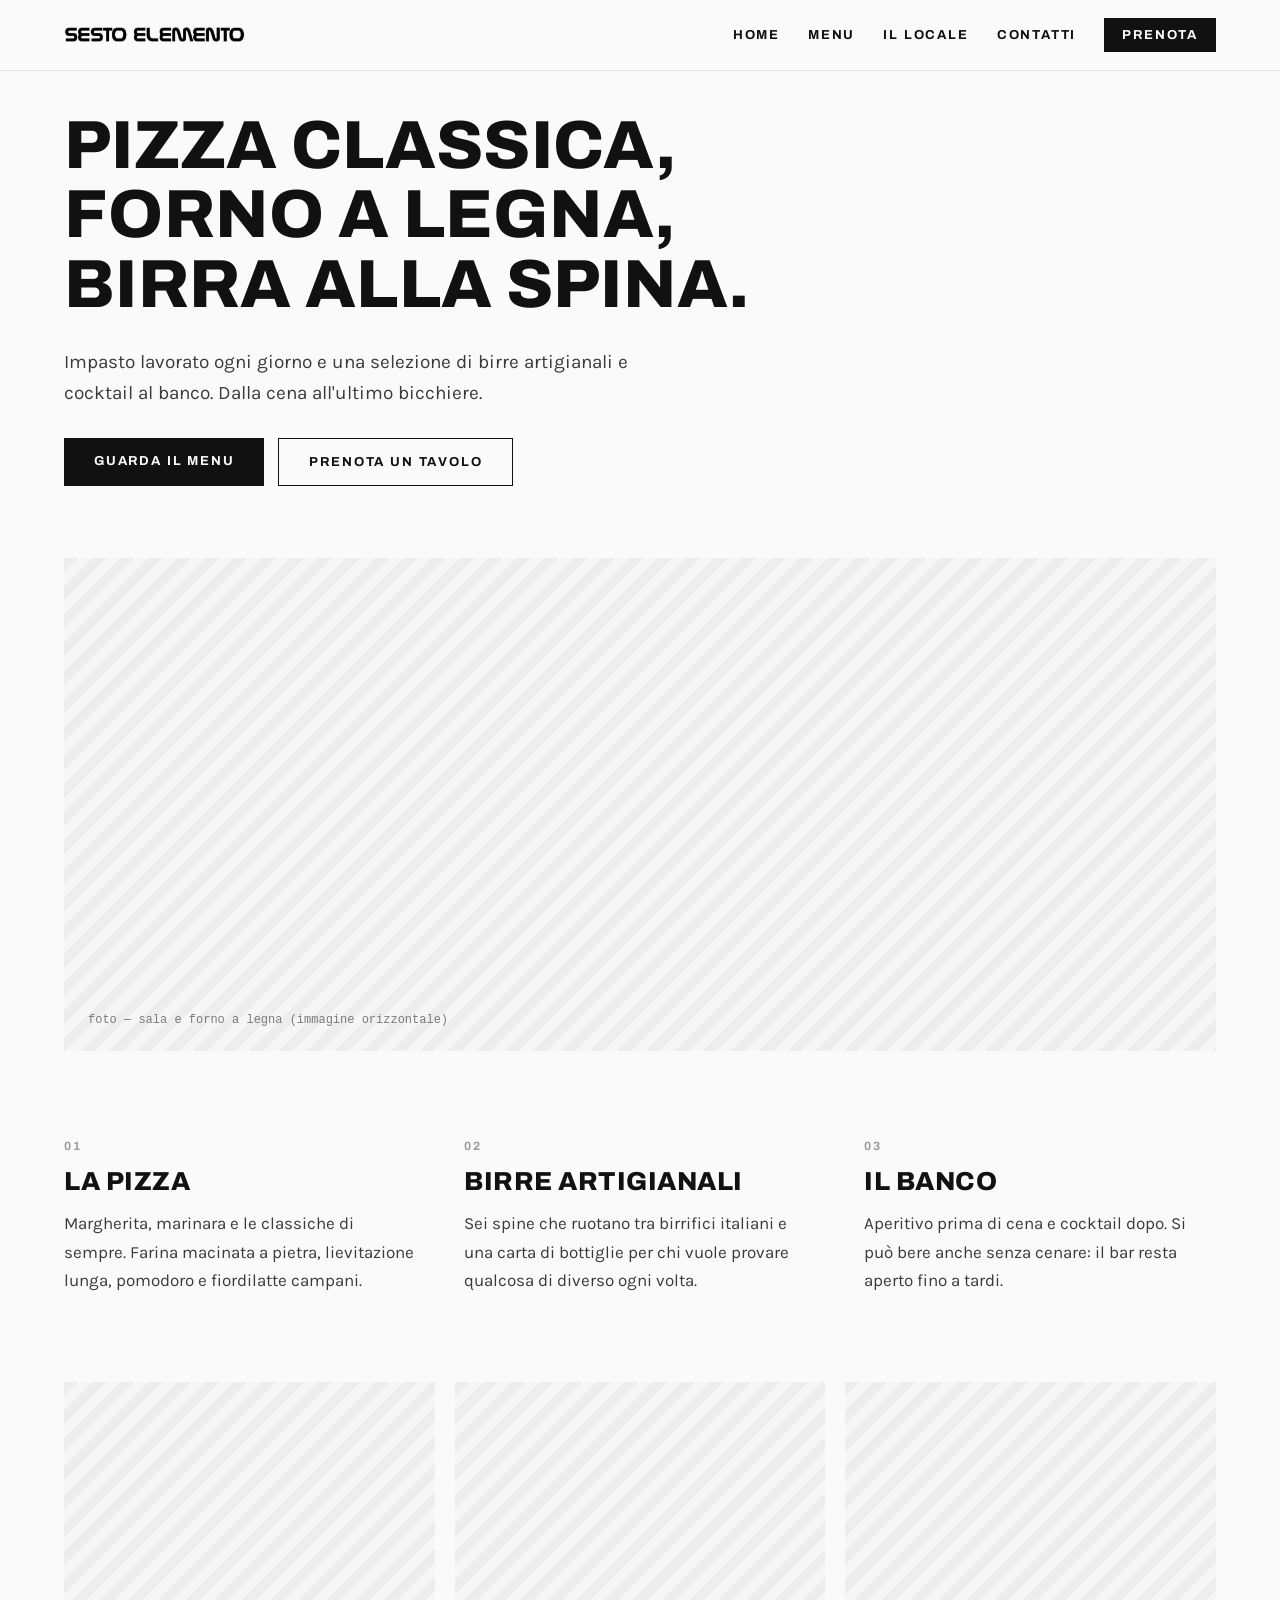
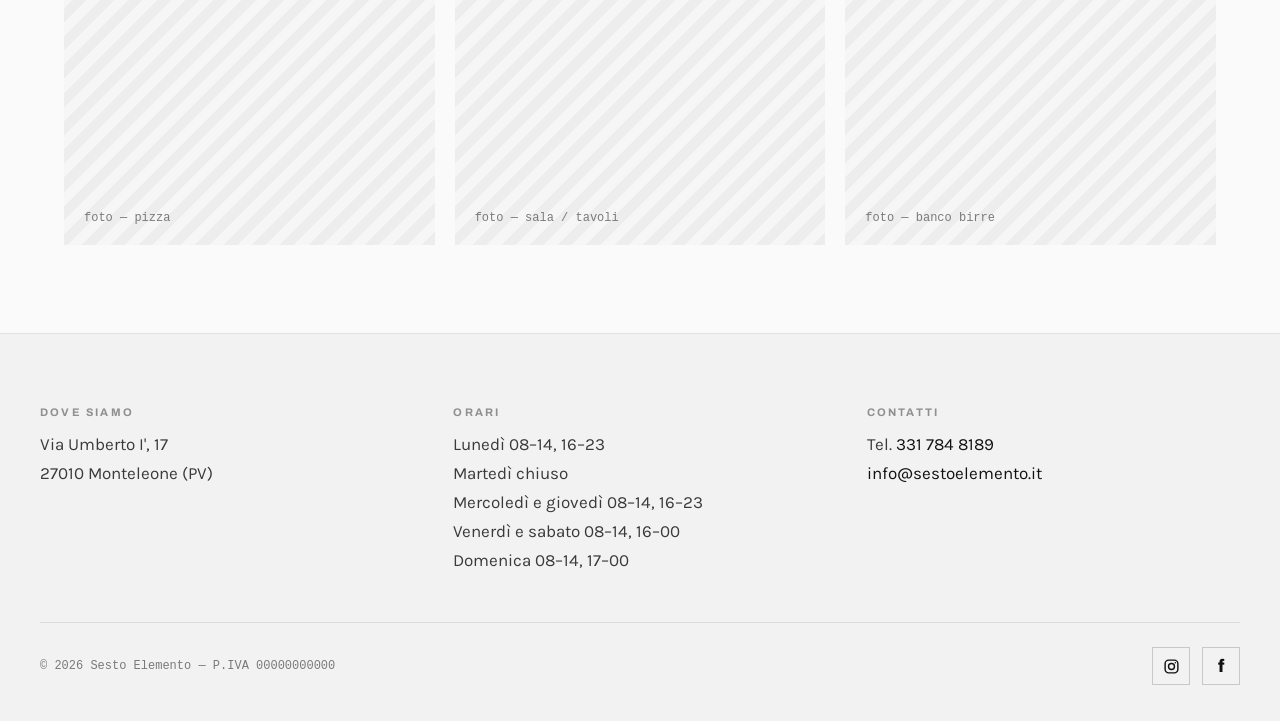
<file: index.html>
<!DOCTYPE html>
<html lang="it">
<head>
  <meta charset="utf-8" />
  <meta name="viewport" content="width=device-width, initial-scale=1" />
  <title>Sesto Elemento — Pizzeria &amp; Bar</title>
  <meta name="description" content="Pizzeria e bar a Monteleone (PV). Pizza classica cotta nel forno a legna, birre artigianali alla spina e cocktail al banco." />

  <link rel="preconnect" href="https://fonts.googleapis.com" />
  <link rel="preconnect" href="https://fonts.gstatic.com" crossorigin />
  <link href="https://fonts.googleapis.com/css2?family=Archivo:wght@500;700;800&family=Karla:wght@400;500;700&display=swap" rel="stylesheet" />
  <link rel="stylesheet" href="css/style.css" />
</head>
<body>

  <a class="skip-link" href="#contenuto">Vai al contenuto</a>

  <header class="site-header">
    <nav class="nav">
      <a class="nav-logo" href="index.html">
        <img src="assets/logo-sesto-elemento.png" alt="Sesto Elemento" />
      </a>

      <button class="nav-toggle" type="button" aria-expanded="false" aria-controls="nav-links" aria-label="Apri il menu di navigazione">
        <span></span>
      </button>

      <div class="nav-links" id="nav-links">
        <a href="index.html" aria-current="page">Home</a>
        <a href="menu.html">Menu</a>
        <a href="#locale">Il locale</a>
        <a href="#contatti">Contatti</a>
        <a class="btn btn-solid btn-sm"
           href="https://api.whatsapp.com/send/?phone=393317848189&amp;text&amp;type=phone_number&amp;app_absent=0"
           target="_blank" rel="noopener">Prenota</a>
      </div>
    </nav>
  </header>

  <main id="contenuto">

    <section class="hero">
      <h1 class="hero-title">Pizza classica,<br />forno a legna,<br />birra alla spina.</h1>
      <p class="hero-lead">Impasto lavorato ogni giorno e una selezione di birre artigianali e cocktail al banco. Dalla cena all'ultimo bicchiere.</p>
      <div class="hero-actions">
        <a class="btn btn-solid" href="menu.html">Guarda il menu</a>
        <a class="btn btn-outline"
           href="https://api.whatsapp.com/send/?phone=393317848189&amp;text&amp;type=phone_number&amp;app_absent=0"
           target="_blank" rel="noopener">Prenota un tavolo</a>
      </div>
    </section>

    <section class="media-band">
      <div class="placeholder placeholder-wide">
        <span class="placeholder-label">foto — sala e forno a legna (immagine orizzontale)</span>
      </div>
    </section>

    <section class="features" id="locale">
      <div class="features-grid">
        <div class="feature">
          <span class="feature-num">01</span>
          <h2 class="feature-title">La pizza</h2>
          <p class="feature-text">Margherita, marinara e le classiche di sempre. Farina macinata a pietra, lievitazione lunga, pomodoro e fiordilatte campani.</p>
        </div>
        <div class="feature">
          <span class="feature-num">02</span>
          <h2 class="feature-title">Birre artigianali</h2>
          <p class="feature-text">Sei spine che ruotano tra birrifici italiani e una carta di bottiglie per chi vuole provare qualcosa di diverso ogni volta.</p>
        </div>
        <div class="feature">
          <span class="feature-num">03</span>
          <h2 class="feature-title">Il banco</h2>
          <p class="feature-text">Aperitivo prima di cena e cocktail dopo. Si può bere anche senza cenare: il bar resta aperto fino a tardi.</p>
        </div>
      </div>
    </section>

    <section class="gallery">
      <div class="gallery-grid">
        <div class="placeholder placeholder-tall">
          <span class="placeholder-label">foto — pizza</span>
        </div>
        <div class="placeholder placeholder-tall">
          <span class="placeholder-label">foto — sala / tavoli</span>
        </div>
        <div class="placeholder placeholder-tall">
          <span class="placeholder-label">foto — banco birre</span>
        </div>
      </div>
    </section>

  </main>

  <footer class="site-footer" id="contatti">
    <div class="footer-inner">
      <div class="footer-grid">
        <div class="footer-col">
          <span class="footer-label">Dove siamo</span>
          <p class="footer-text">Via Umberto I', 17<br />27010 Monteleone (PV)</p>
        </div>
        <div class="footer-col">
          <span class="footer-label">Orari</span>
          <p class="footer-text">Lunedì 08–14, 16–23<br />Martedì chiuso<br />Mercoledì e giovedì 08–14, 16–23<br />Venerdì e sabato 08–14, 16–00<br />Domenica 08–14, 17–00</p>
        </div>
        <div class="footer-col">
          <span class="footer-label">Contatti</span>
          <p class="footer-text">Tel. <a href="tel:+393317848189">331 784 8189</a><br /><a href="mailto:info@sestoelemento.it">info@sestoelemento.it</a></p>
        </div>
      </div>

      <div class="footer-bottom">
        <span class="footer-legal">© 2026 Sesto Elemento — P.IVA 00000000000</span>
        <div class="socials">
          <a class="social" href="https://www.instagram.com/" target="_blank" rel="noopener" aria-label="Instagram">
            <svg width="17" height="17" viewBox="0 0 24 24" fill="none" stroke="#111111" stroke-width="2" aria-hidden="true">
              <rect x="3" y="3" width="18" height="18" rx="5"></rect>
              <circle cx="12" cy="12" r="4.2"></circle>
              <circle cx="17.4" cy="6.6" r="1.1" fill="#111111" stroke="none"></circle>
            </svg>
          </a>
          <a class="social social-f" href="https://www.facebook.com/" target="_blank" rel="noopener" aria-label="Facebook">f</a>
        </div>
      </div>
    </div>
  </footer>

  <script src="js/nav.js"></script>
</body>
</html>
</file>
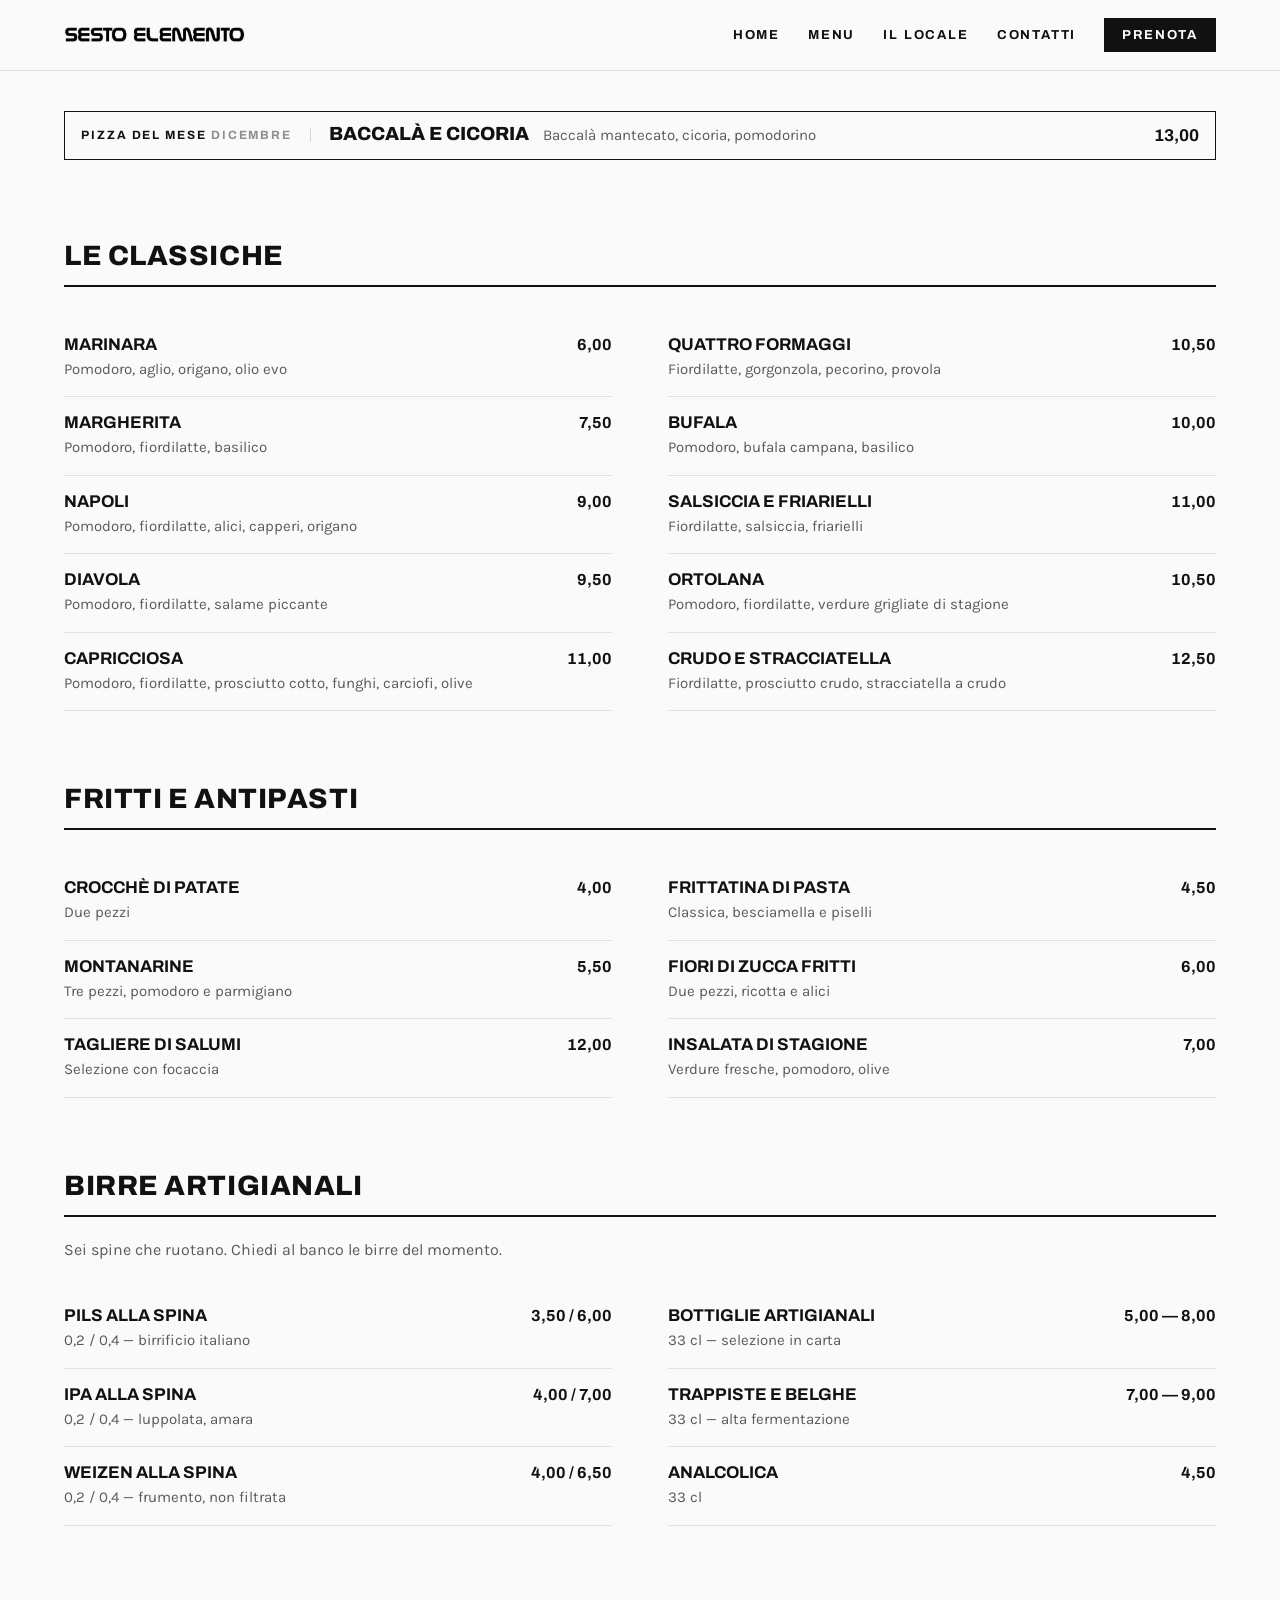
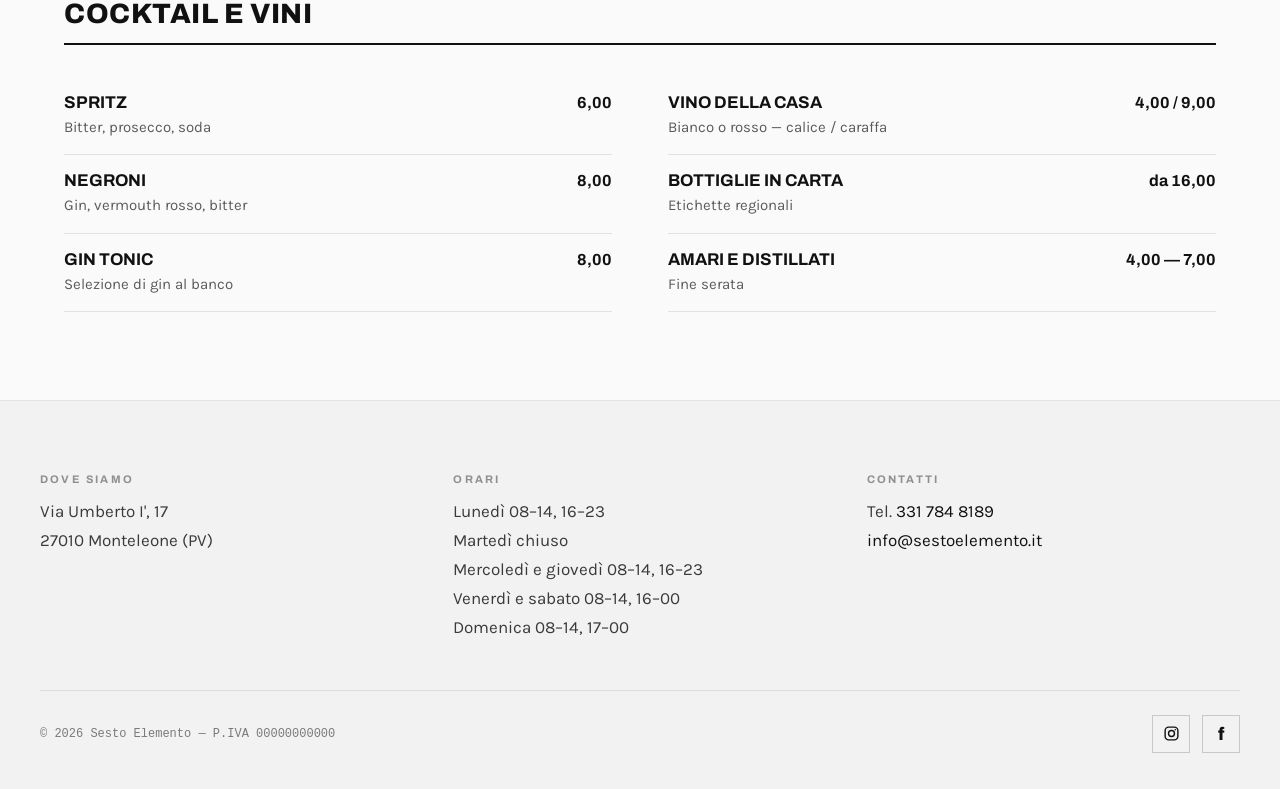
<file: menu.html>
<!DOCTYPE html>
<html lang="it">
<head>
  <meta charset="utf-8" />
  <meta name="viewport" content="width=device-width, initial-scale=1" />
  <title>Menu — Sesto Elemento</title>
  <meta name="description" content="Il menu di Sesto Elemento: pizze classiche dal forno a legna, fritti e antipasti, birre artigianali alla spina, cocktail e vini." />

  <link rel="preconnect" href="https://fonts.googleapis.com" />
  <link rel="preconnect" href="https://fonts.gstatic.com" crossorigin />
  <link href="https://fonts.googleapis.com/css2?family=Archivo:wght@500;700;800&family=Karla:wght@400;500;700&display=swap" rel="stylesheet" />
  <link rel="stylesheet" href="css/style.css" />
</head>
<body>

  <a class="skip-link" href="#contenuto">Vai al contenuto</a>

  <header class="site-header">
    <nav class="nav">
      <a class="nav-logo" href="index.html">
        <img src="assets/logo-sesto-elemento.png" alt="Sesto Elemento" />
      </a>

      <button class="nav-toggle" type="button" aria-expanded="false" aria-controls="nav-links" aria-label="Apri il menu di navigazione">
        <span></span>
      </button>

      <div class="nav-links" id="nav-links">
        <a href="index.html">Home</a>
        <a href="menu.html" aria-current="page">Menu</a>
        <a href="index.html#locale">Il locale</a>
        <a href="index.html#contatti">Contatti</a>
        <a class="btn btn-solid btn-sm"
           href="https://api.whatsapp.com/send/?phone=393317848189&amp;text&amp;type=phone_number&amp;app_absent=0"
           target="_blank" rel="noopener">Prenota</a>
      </div>
    </nav>
  </header>

  <main id="contenuto">

    <!-- Riempita da js/pizza-del-mese.js in base al mese corrente -->
    <section class="pdm" id="pizza-del-mese">
      <div class="pdm-box">
        <span class="pdm-label">Pizza del mese <span class="pdm-mese" data-pdm="mese"></span></span>
        <div class="pdm-body">
          <h2 class="pdm-name" data-pdm="nome"></h2>
          <p class="pdm-desc" data-pdm="desc"></p>
        </div>
        <span class="pdm-price" data-pdm="prezzo"></span>
      </div>
    </section>

    <section class="menu-section" id="pizze">
      <h2 class="section-title">Le classiche</h2>
      <div class="menu-columns">
        <div class="menu-col">
          <div class="menu-item">
            <div class="menu-item-body">
              <h3 class="menu-item-name">Marinara</h3>
              <p class="menu-item-desc">Pomodoro, aglio, origano, olio evo</p>
            </div>
            <span class="menu-item-price">6,00</span>
          </div>
          <div class="menu-item">
            <div class="menu-item-body">
              <h3 class="menu-item-name">Margherita</h3>
              <p class="menu-item-desc">Pomodoro, fiordilatte, basilico</p>
            </div>
            <span class="menu-item-price">7,50</span>
          </div>
          <div class="menu-item">
            <div class="menu-item-body">
              <h3 class="menu-item-name">Napoli</h3>
              <p class="menu-item-desc">Pomodoro, fiordilatte, alici, capperi, origano</p>
            </div>
            <span class="menu-item-price">9,00</span>
          </div>
          <div class="menu-item">
            <div class="menu-item-body">
              <h3 class="menu-item-name">Diavola</h3>
              <p class="menu-item-desc">Pomodoro, fiordilatte, salame piccante</p>
            </div>
            <span class="menu-item-price">9,50</span>
          </div>
          <div class="menu-item">
            <div class="menu-item-body">
              <h3 class="menu-item-name">Capricciosa</h3>
              <p class="menu-item-desc">Pomodoro, fiordilatte, prosciutto cotto, funghi, carciofi, olive</p>
            </div>
            <span class="menu-item-price">11,00</span>
          </div>
        </div>
        <div class="menu-col">
          <div class="menu-item">
            <div class="menu-item-body">
              <h3 class="menu-item-name">Quattro formaggi</h3>
              <p class="menu-item-desc">Fiordilatte, gorgonzola, pecorino, provola</p>
            </div>
            <span class="menu-item-price">10,50</span>
          </div>
          <div class="menu-item">
            <div class="menu-item-body">
              <h3 class="menu-item-name">Bufala</h3>
              <p class="menu-item-desc">Pomodoro, bufala campana, basilico</p>
            </div>
            <span class="menu-item-price">10,00</span>
          </div>
          <div class="menu-item">
            <div class="menu-item-body">
              <h3 class="menu-item-name">Salsiccia e friarielli</h3>
              <p class="menu-item-desc">Fiordilatte, salsiccia, friarielli</p>
            </div>
            <span class="menu-item-price">11,00</span>
          </div>
          <div class="menu-item">
            <div class="menu-item-body">
              <h3 class="menu-item-name">Ortolana</h3>
              <p class="menu-item-desc">Pomodoro, fiordilatte, verdure grigliate di stagione</p>
            </div>
            <span class="menu-item-price">10,50</span>
          </div>
          <div class="menu-item">
            <div class="menu-item-body">
              <h3 class="menu-item-name">Crudo e stracciatella</h3>
              <p class="menu-item-desc">Fiordilatte, prosciutto crudo, stracciatella a crudo</p>
            </div>
            <span class="menu-item-price">12,50</span>
          </div>
        </div>
      </div>
    </section>

    <section class="menu-section">
      <h2 class="section-title">Fritti e antipasti</h2>
      <div class="menu-columns">
        <div class="menu-col">
          <div class="menu-item">
            <div class="menu-item-body">
              <h3 class="menu-item-name">Crocchè di patate</h3>
              <p class="menu-item-desc">Due pezzi</p>
            </div>
            <span class="menu-item-price">4,00</span>
          </div>
          <div class="menu-item">
            <div class="menu-item-body">
              <h3 class="menu-item-name">Montanarine</h3>
              <p class="menu-item-desc">Tre pezzi, pomodoro e parmigiano</p>
            </div>
            <span class="menu-item-price">5,50</span>
          </div>
          <div class="menu-item">
            <div class="menu-item-body">
              <h3 class="menu-item-name">Tagliere di salumi</h3>
              <p class="menu-item-desc">Selezione con focaccia</p>
            </div>
            <span class="menu-item-price">12,00</span>
          </div>
        </div>
        <div class="menu-col">
          <div class="menu-item">
            <div class="menu-item-body">
              <h3 class="menu-item-name">Frittatina di pasta</h3>
              <p class="menu-item-desc">Classica, besciamella e piselli</p>
            </div>
            <span class="menu-item-price">4,50</span>
          </div>
          <div class="menu-item">
            <div class="menu-item-body">
              <h3 class="menu-item-name">Fiori di zucca fritti</h3>
              <p class="menu-item-desc">Due pezzi, ricotta e alici</p>
            </div>
            <span class="menu-item-price">6,00</span>
          </div>
          <div class="menu-item">
            <div class="menu-item-body">
              <h3 class="menu-item-name">Insalata di stagione</h3>
              <p class="menu-item-desc">Verdure fresche, pomodoro, olive</p>
            </div>
            <span class="menu-item-price">7,00</span>
          </div>
        </div>
      </div>
    </section>

    <section class="menu-section" id="bere">
      <h2 class="section-title">Birre artigianali</h2>
      <p class="section-note">Sei spine che ruotano. Chiedi al banco le birre del momento.</p>
      <div class="menu-columns">
        <div class="menu-col">
          <div class="menu-item">
            <div class="menu-item-body">
              <h3 class="menu-item-name">Pils alla spina</h3>
              <p class="menu-item-desc">0,2 / 0,4 — birrificio italiano</p>
            </div>
            <span class="menu-item-price">3,50 / 6,00</span>
          </div>
          <div class="menu-item">
            <div class="menu-item-body">
              <h3 class="menu-item-name">IPA alla spina</h3>
              <p class="menu-item-desc">0,2 / 0,4 — luppolata, amara</p>
            </div>
            <span class="menu-item-price">4,00 / 7,00</span>
          </div>
          <div class="menu-item">
            <div class="menu-item-body">
              <h3 class="menu-item-name">Weizen alla spina</h3>
              <p class="menu-item-desc">0,2 / 0,4 — frumento, non filtrata</p>
            </div>
            <span class="menu-item-price">4,00 / 6,50</span>
          </div>
        </div>
        <div class="menu-col">
          <div class="menu-item">
            <div class="menu-item-body">
              <h3 class="menu-item-name">Bottiglie artigianali</h3>
              <p class="menu-item-desc">33 cl — selezione in carta</p>
            </div>
            <span class="menu-item-price">5,00 — 8,00</span>
          </div>
          <div class="menu-item">
            <div class="menu-item-body">
              <h3 class="menu-item-name">Trappiste e belghe</h3>
              <p class="menu-item-desc">33 cl — alta fermentazione</p>
            </div>
            <span class="menu-item-price">7,00 — 9,00</span>
          </div>
          <div class="menu-item">
            <div class="menu-item-body">
              <h3 class="menu-item-name">Analcolica</h3>
              <p class="menu-item-desc">33 cl</p>
            </div>
            <span class="menu-item-price">4,50</span>
          </div>
        </div>
      </div>
    </section>

    <section class="menu-section">
      <h2 class="section-title">Cocktail e vini</h2>
      <div class="menu-columns">
        <div class="menu-col">
          <div class="menu-item">
            <div class="menu-item-body">
              <h3 class="menu-item-name">Spritz</h3>
              <p class="menu-item-desc">Bitter, prosecco, soda</p>
            </div>
            <span class="menu-item-price">6,00</span>
          </div>
          <div class="menu-item">
            <div class="menu-item-body">
              <h3 class="menu-item-name">Negroni</h3>
              <p class="menu-item-desc">Gin, vermouth rosso, bitter</p>
            </div>
            <span class="menu-item-price">8,00</span>
          </div>
          <div class="menu-item">
            <div class="menu-item-body">
              <h3 class="menu-item-name">Gin tonic</h3>
              <p class="menu-item-desc">Selezione di gin al banco</p>
            </div>
            <span class="menu-item-price">8,00</span>
          </div>
        </div>
        <div class="menu-col">
          <div class="menu-item">
            <div class="menu-item-body">
              <h3 class="menu-item-name">Vino della casa</h3>
              <p class="menu-item-desc">Bianco o rosso — calice / caraffa</p>
            </div>
            <span class="menu-item-price">4,00 / 9,00</span>
          </div>
          <div class="menu-item">
            <div class="menu-item-body">
              <h3 class="menu-item-name">Bottiglie in carta</h3>
              <p class="menu-item-desc">Etichette regionali</p>
            </div>
            <span class="menu-item-price">da 16,00</span>
          </div>
          <div class="menu-item">
            <div class="menu-item-body">
              <h3 class="menu-item-name">Amari e distillati</h3>
              <p class="menu-item-desc">Fine serata</p>
            </div>
            <span class="menu-item-price">4,00 — 7,00</span>
          </div>
        </div>
      </div>
    </section>

  </main>

  <footer class="site-footer" id="contatti">
    <div class="footer-inner">
      <div class="footer-grid">
        <div class="footer-col">
          <span class="footer-label">Dove siamo</span>
          <p class="footer-text">Via Umberto I', 17<br />27010 Monteleone (PV)</p>
        </div>
        <div class="footer-col">
          <span class="footer-label">Orari</span>
          <p class="footer-text">Lunedì 08–14, 16–23<br />Martedì chiuso<br />Mercoledì e giovedì 08–14, 16–23<br />Venerdì e sabato 08–14, 16–00<br />Domenica 08–14, 17–00</p>
        </div>
        <div class="footer-col">
          <span class="footer-label">Contatti</span>
          <p class="footer-text">Tel. <a href="tel:+393317848189">331 784 8189</a><br /><a href="mailto:info@sestoelemento.it">info@sestoelemento.it</a></p>
        </div>
      </div>

      <div class="footer-bottom">
        <span class="footer-legal">© 2026 Sesto Elemento — P.IVA 00000000000</span>
        <div class="socials">
          <a class="social" href="https://www.instagram.com/" target="_blank" rel="noopener" aria-label="Instagram">
            <svg width="17" height="17" viewBox="0 0 24 24" fill="none" stroke="#111111" stroke-width="2" aria-hidden="true">
              <rect x="3" y="3" width="18" height="18" rx="5"></rect>
              <circle cx="12" cy="12" r="4.2"></circle>
              <circle cx="17.4" cy="6.6" r="1.1" fill="#111111" stroke="none"></circle>
            </svg>
          </a>
          <a class="social social-f" href="https://www.facebook.com/" target="_blank" rel="noopener" aria-label="Facebook">f</a>
        </div>
      </div>
    </div>
  </footer>

  <script src="js/nav.js"></script>
  <script src="js/pizza-del-mese.js"></script>
</body>
</html>
</file>
<file: css/style.css>
/* ==========================================================================
   Sesto Elemento — Pizzeria & Bar
   Design tokens + componenti. Valori derivati 1:1 dal design Claude Design.
   ========================================================================== */

:root {
  /* Colori */
  --bg:          #fafafa;
  --bg-alt:      #f2f2f2;
  --ink:         #111111;
  --ink-hover:   #333333;
  --ink-soft:    #3a3a3a;
  --ink-muted:   #5a5a5a;
  --ink-faint:   #7a7a7a;
  --ink-label:   #8f8f8f;
  --ink-num:     #9a9a9a;
  --line:        #e2e2e2;
  --line-soft:   #dcdcdc;
  --line-pdm:    #d4d4d4;
  --line-icon:   #c8c8c8;

  /* Tipografia */
  --font-display: Archivo, Helvetica, sans-serif;
  --font-body:    Karla, Helvetica, Arial, sans-serif;
  --font-mono:    ui-monospace, Menlo, monospace;

  /* Layout */
  --wrap:    1200px;
  --gutter:  24px;

  /* Texture dei placeholder foto */
  --hatch: repeating-linear-gradient(135deg, #ededed 0 10px, #f6f6f6 10px 20px);
}

/* --------------------------------------------------------------- Base --- */

* { box-sizing: border-box; }

body {
  margin: 0;
  background: var(--bg);
  color: var(--ink);
  font-family: var(--font-body);
  -webkit-font-smoothing: antialiased;
}

a { color: var(--ink); text-decoration: none; }
a:hover { color: #6b6b6b; }

img { max-width: 100%; }

/* Riquadro di ancoraggio per gli #id sotto l'header sticky */
[id] { scroll-margin-top: 88px; }

.wrap {
  max-width: var(--wrap);
  margin: 0 auto;
  padding-left: var(--gutter);
  padding-right: var(--gutter);
}

/* Etichetta "salta al contenuto" per tastiera / screen reader */
.skip-link {
  position: absolute;
  left: -9999px;
  top: 0;
  background: var(--ink);
  color: var(--bg);
  padding: 12px 18px;
  font-family: var(--font-display);
  font-size: 13px;
  font-weight: 700;
  letter-spacing: 0.14em;
  text-transform: uppercase;
  z-index: 60;
}
.skip-link:focus { left: 0; color: var(--bg); }

/* ------------------------------------------------------------- Header --- */

.site-header {
  position: sticky;
  top: 0;
  z-index: 20;
  background: rgba(250, 250, 250, 0.94);
  backdrop-filter: blur(8px);
  -webkit-backdrop-filter: blur(8px);
  border-bottom: 1px solid var(--line);
}

.nav {
  max-width: var(--wrap);
  margin: 0 auto;
  padding: 18px var(--gutter);
  display: flex;
  align-items: center;
  justify-content: space-between;
  gap: 24px;
}

.nav-logo { display: flex; align-items: center; }

.nav-logo img {
  height: 22px;
  width: auto;
  display: block;
  mix-blend-mode: multiply;
}

.nav-links {
  display: flex;
  align-items: center;
  gap: 28px;
  font-family: var(--font-display);
  font-size: 13px;
  font-weight: 700;
  letter-spacing: 0.14em;
  text-transform: uppercase;
}

/* La voce della pagina corrente resta nera come nel design: l'attributo
   aria-current la segnala comunque agli screen reader. */

/* Hamburger: nascosto da desktop, mostrato sotto i 860px */
.nav-toggle {
  display: none;
  align-items: center;
  justify-content: center;
  width: 42px;
  height: 42px;
  padding: 0;
  background: none;
  border: 1px solid var(--line-icon);
  color: var(--ink);
  cursor: pointer;
}
.nav-toggle:hover { border-color: var(--ink); }
.nav-toggle span {
  display: block;
  width: 18px;
  height: 1.5px;
  background: var(--ink);
  position: relative;
  transition: background 0.15s ease;
}
.nav-toggle span::before,
.nav-toggle span::after {
  content: "";
  position: absolute;
  left: 0;
  width: 18px;
  height: 1.5px;
  background: var(--ink);
  transition: transform 0.18s ease;
}
.nav-toggle span::before { top: -6px; }
.nav-toggle span::after  { top: 6px; }

.nav-toggle[aria-expanded="true"] span { background: transparent; }
.nav-toggle[aria-expanded="true"] span::before { transform: translateY(6px) rotate(45deg); }
.nav-toggle[aria-expanded="true"] span::after  { transform: translateY(-6px) rotate(-45deg); }

/* -------------------------------------------------------------- Bottoni --- */

.btn {
  display: inline-block;
  font-family: var(--font-display);
  font-size: 13px;
  font-weight: 700;
  letter-spacing: 0.14em;
  text-transform: uppercase;
  padding: 16px 30px;
  transition: background 0.15s ease, color 0.15s ease;
}

.btn-solid { background: var(--ink); color: var(--bg); }
.btn-solid:hover { background: var(--ink-hover); color: var(--bg); }

.btn-outline { color: var(--ink); border: 1px solid var(--ink); }
.btn-outline:hover { background: var(--ink); color: var(--bg); }

/* Variante compatta usata nell'header */
.btn-sm { padding: 10px 18px; }

/* ---------------------------------------------------------------- Hero --- */

.hero {
  max-width: var(--wrap);
  margin: 0 auto;
  padding: 40px var(--gutter) 72px;
  display: flex;
  flex-direction: column;
  gap: 28px;
}

.hero-title {
  margin: 0;
  max-width: 940px;
  font-family: var(--font-display);
  font-size: 68px;
  line-height: 1.02;
  font-weight: 800;
  letter-spacing: 0.005em;
  text-transform: uppercase;
  text-wrap: balance;
}

.hero-lead {
  margin: 0;
  max-width: 600px;
  font-size: 19px;
  line-height: 1.65;
  color: var(--ink-soft);
  text-wrap: pretty;
}

.hero-actions { display: flex; flex-wrap: wrap; gap: 14px; }

/* -------------------------------------------------- Placeholder immagini --- */

.media-band {
  max-width: var(--wrap);
  margin: 0 auto;
  padding: 0 var(--gutter);
}

.placeholder {
  background: var(--hatch);
  display: flex;
  align-items: flex-end;
  padding: 24px;
}

.placeholder-wide { aspect-ratio: 21 / 9; }

.placeholder-tall {
  aspect-ratio: 4 / 5;
  padding: 20px;
}

.placeholder-label {
  font-family: var(--font-mono);
  font-size: 12px;
  color: var(--ink-faint);
}

/* Quando sostituisci un placeholder con una foto vera:
   <img class="photo photo-wide" src="assets/sala.jpg" alt="..."> */
.photo { display: block; width: 100%; height: 100%; object-fit: cover; }
.photo-wide { aspect-ratio: 21 / 9; }
.photo-tall { aspect-ratio: 4 / 5; }

/* ------------------------------------------------------------ Il locale --- */

.features {
  max-width: var(--wrap);
  margin: 0 auto;
  padding: 88px var(--gutter);
}

.features-grid {
  display: grid;
  grid-template-columns: repeat(auto-fit, minmax(240px, 1fr));
  gap: 48px;
}

.feature { display: flex; flex-direction: column; gap: 14px; }

.feature-num {
  font-family: var(--font-display);
  font-size: 12px;
  font-weight: 700;
  letter-spacing: 0.2em;
  color: var(--ink-num);
}

.feature-title {
  margin: 0;
  font-family: var(--font-display);
  font-size: 26px;
  font-weight: 800;
  letter-spacing: 0.02em;
  text-transform: uppercase;
}

.feature-text {
  margin: 0;
  font-size: 17px;
  line-height: 1.65;
  color: var(--ink-soft);
  text-wrap: pretty;
}

/* ------------------------------------------------------------- Gallery --- */

.gallery {
  max-width: var(--wrap);
  margin: 0 auto;
  padding: 0 var(--gutter) 88px;
}

.gallery-grid {
  display: grid;
  grid-template-columns: repeat(auto-fit, minmax(260px, 1fr));
  gap: 20px;
}

/* ================================================================ MENU === */

/* ------------------------------------------------------ Pizza del mese --- */

.pdm {
  max-width: var(--wrap);
  margin: 0 auto;
  padding: 40px var(--gutter) 0;
}

.pdm-box {
  border: 1px solid var(--ink);
  padding: 12px 16px;
  display: flex;
  flex-wrap: wrap;
  align-items: center;
  gap: 12px 18px;
}

.pdm-label {
  font-family: var(--font-display);
  font-size: 12px;
  font-weight: 700;
  letter-spacing: 0.16em;
  text-transform: uppercase;
  color: var(--ink);
  border-right: 1px solid var(--line-pdm);
  padding-right: 18px;
}

.pdm-label .pdm-mese { color: var(--ink-label); }

.pdm-body {
  flex: 1 1 220px;
  display: flex;
  flex-wrap: wrap;
  align-items: baseline;
  gap: 4px 14px;
}

.pdm-name {
  margin: 0;
  font-family: var(--font-display);
  font-size: 19px;
  line-height: 1.1;
  font-weight: 800;
  text-transform: uppercase;
}

.pdm-desc {
  margin: 0;
  font-size: 15px;
  line-height: 1.45;
  color: var(--ink-muted);
}

.pdm-price {
  font-family: var(--font-display);
  font-size: 17px;
  font-weight: 700;
}

/* --------------------------------------------------------- Liste menu --- */

.menu-section {
  max-width: var(--wrap);
  margin: 0 auto;
  padding: 80px var(--gutter) 0;
}

.menu-section + .menu-section { padding-top: 72px; }

.menu-section:last-of-type { padding-bottom: 88px; }

.section-title {
  margin: 0 0 32px;
  font-family: var(--font-display);
  font-size: 28px;
  font-weight: 800;
  letter-spacing: 0.02em;
  text-transform: uppercase;
  border-bottom: 2px solid var(--ink);
  padding-bottom: 14px;
}

.section-note {
  margin: -12px 0 28px;
  font-size: 16px;
  line-height: 1.6;
  color: var(--ink-muted);
}

.menu-columns {
  display: grid;
  grid-template-columns: repeat(auto-fit, minmax(320px, 1fr));
  gap: 0 56px;
}

.menu-col { display: flex; flex-direction: column; }

.menu-item {
  display: flex;
  align-items: baseline;
  gap: 12px;
  padding: 16px 0;
  border-bottom: 1px solid var(--line);
}

.menu-item-body { flex: 1; }

.menu-item-name {
  margin: 0 0 4px;
  font-family: var(--font-display);
  font-size: 17px;
  font-weight: 700;
  text-transform: uppercase;
}

.menu-item-desc {
  margin: 0;
  font-size: 15px;
  line-height: 1.5;
  color: var(--ink-muted);
}

.menu-item-price {
  font-family: var(--font-display);
  font-size: 16px;
  font-weight: 700;
  white-space: nowrap;
}

/* -------------------------------------------------------------- Footer --- */

.site-footer {
  border-top: 1px solid var(--line);
  background: var(--bg-alt);
  padding: 72px var(--gutter) 36px;
}

.footer-inner {
  max-width: var(--wrap);
  margin: 0 auto;
  display: flex;
  flex-direction: column;
  gap: 48px;
}

.footer-grid {
  display: grid;
  grid-template-columns: repeat(auto-fit, minmax(220px, 1fr));
  gap: 40px;
}

.footer-col { display: flex; flex-direction: column; gap: 12px; }

.footer-label {
  font-family: var(--font-display);
  font-size: 11px;
  font-weight: 700;
  letter-spacing: 0.2em;
  text-transform: uppercase;
  color: var(--ink-label);
}

.footer-text {
  margin: 0;
  font-size: 17px;
  line-height: 1.7;
  color: var(--ink-soft);
}

.footer-bottom {
  border-top: 1px solid var(--line-soft);
  padding-top: 24px;
  display: flex;
  flex-wrap: wrap;
  align-items: center;
  justify-content: space-between;
  gap: 16px;
}

.footer-legal {
  font-family: var(--font-mono);
  font-size: 12px;
  color: var(--ink-faint);
}

.socials { display: flex; align-items: center; gap: 12px; }

.social {
  width: 38px;
  height: 38px;
  border: 1px solid var(--line-icon);
  display: flex;
  align-items: center;
  justify-content: center;
  transition: border-color 0.15s ease;
}
.social:hover { border-color: var(--ink); }

.social-f {
  font-family: var(--font-display);
  font-size: 18px;
  font-weight: 800;
  color: var(--ink);
}
.social-f:hover { color: var(--ink); }

/* =========================================================== Responsive === */

/* Il canvas è disegnato per desktop: qui sotto adattiamo senza cambiare
   il linguaggio visivo (stessi colori, stesse regole tipografiche). */

@media (max-width: 860px) {
  .nav { position: relative; }

  .nav-toggle { display: flex; }

  /* La nav diventa un pannello a comparsa sotto l'header */
  .nav-links {
    display: none;
    position: absolute;
    top: 100%;
    left: 0;
    right: 0;
    flex-direction: column;
    align-items: stretch;
    gap: 0;
    background: var(--bg);
    border-top: 1px solid var(--line);
    border-bottom: 1px solid var(--line);
    padding: 8px var(--gutter) 20px;
  }

  .nav-links.is-open { display: flex; }

  .nav-links a {
    padding: 14px 0;
    border-bottom: 1px solid var(--line);
  }

  .nav-links .btn {
    margin-top: 16px;
    border-bottom: none;
    text-align: center;
    padding: 14px 18px;
  }
}

@media (max-width: 760px) {
  .hero {
    padding-top: 32px;
    padding-bottom: 56px;
    gap: 24px;
  }

  .hero-title { font-size: clamp(34px, 9vw, 68px); }

  .hero-lead { font-size: 17px; }

  .hero-actions .btn { flex: 1 1 100%; text-align: center; }

  /* 21:9 su telefono è una fessura: si allarga a 4:3 */
  .placeholder-wide,
  .photo-wide { aspect-ratio: 4 / 3; }

  .features { padding-top: 64px; padding-bottom: 64px; }
  .features-grid { gap: 40px; }

  .gallery { padding-bottom: 64px; }

  .menu-section { padding-top: 56px; }
  .menu-section + .menu-section { padding-top: 56px; }
  .menu-section:last-of-type { padding-bottom: 64px; }

  .pdm-label {
    border-right: none;
    padding-right: 0;
    border-bottom: 1px solid var(--line-pdm);
    padding-bottom: 10px;
    width: 100%;
  }

  .site-footer { padding-top: 56px; }
  .footer-inner { gap: 40px; }
}

/* Rispetta chi ha chiesto meno animazioni a livello di sistema */
@media (prefers-reduced-motion: reduce) {
  * { transition: none !important; }
}

/* --------------------------------------------------------------- Stampa --- */
/* Il menu su carta: capita di volerlo stampare per il locale. */
@media print {
  .site-header, .hero-actions, .socials { display: none; }
  body { background: #fff; }
  .menu-section { padding: 24px 0 0; break-inside: avoid; }
}
</file>
